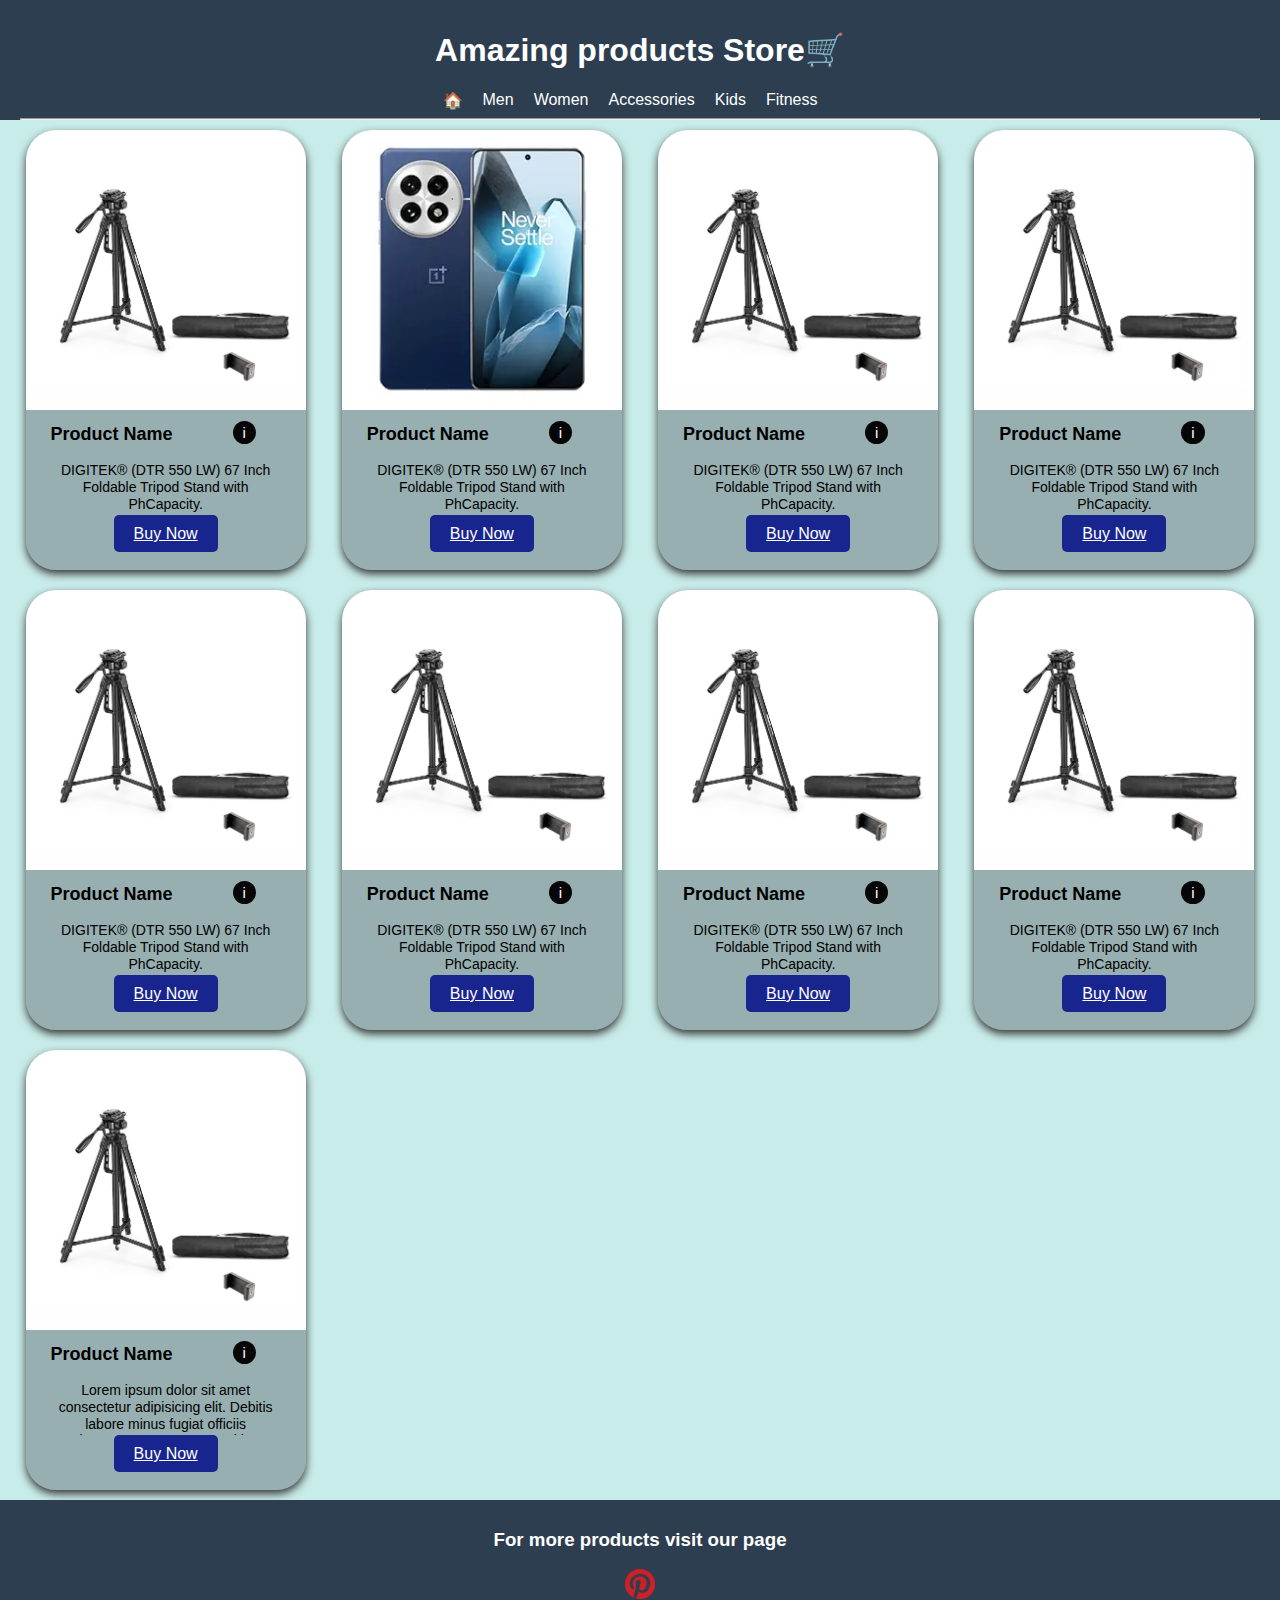
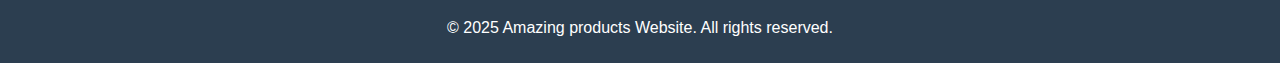
<file: Index.html>
<!DOCTYPE html>
<html lang="en">
<head>
    <meta charset="UTF-8">
    <meta name="viewport" content="width=device-width, initial-scale=1.0">
    <title>Products Portal</title>
    <link rel="stylesheet" href="Styles.css">
</head> 

<body style="background-color:rgba(6, 170, 156, 0.219); ">
    <header>
        <nav>
            <center><h1>Amazing products Store🛒</h1> </center>
            <ul>
                <li><a href="Index.html">🏠</a></li>
                <li><a href="men.html">Men</a></li>
                <li><a href="women.html">Women</a></li>
                <li><a href="accessories.html">Accessories</a></li>
                <li><a href="kids.html">Kids</a></li>
                <li><a href="fitness.html">Fitness</a></li>
                
            </ul><hr >
        </nav>
    </header>

    <section id="product-list">
        <!-- Product List will be dynamically added here via JavaScript -->
    </section>
    <div class="product-container" >
        <div class="product-card">
            <img src="image.jpeg" alt="Product Image" class="product-image">
            <div class="product-info">
                <div style="display: flex; align-items: center; gap: 10px;">
                    <h3 class="product-name">Product Name</h3>
                    <button class="info-button">i
                    <span class="tooltip">lorem 25How to place  two product cards parallel for mobile How to place  two product cards parallel for mobile!</span>
                    </button>
                </div>
                
                <p class="product-description">DIGITEK® (DTR 550 LW) 67 Inch Foldable Tripod Stand with PhCapacity.</p>
                
                <a href="https://amznd.to/4bwujHU" class="buy-button">Buy Now</a>
                 
            </div>
        </div>
    
        <div class="product-card">
            <img src="image1.jpeg" alt="Product Image" class="product-image">
            <div class="product-info">
                <div style="display: flex; align-items: center; gap: 10px;">
                    <h3 class="product-name">Product Name</h3>
                    <button class="info-button">i
                    <span class="tooltip">lorem 25How to place  two product cards parallel for mobile How to place  two product cards parallel for mobile

!</span>
                    </button>
                </div>
                
                <p class="product-description">DIGITEK® (DTR 550 LW) 67 Inch Foldable Tripod Stand with PhCapacity.</p>
                
                <a href="https://amznd.to/4bwujHU" class="buy-button">Buy Now</a>
                 
            </div>
        </div>

        <div class="product-card">
            <img src="image.jpeg" alt="Product Image" class="product-image">
            <div class="product-info">
                <div style="display: flex; align-items: center; gap: 10px;">
                    <h3 class="product-name">Product Name</h3>
                    <button class="info-button">i
                    <span class="tooltip">lorem 25How to place  two product cards parallel for mobile How to place  two product cards parallel for mobile

!</span>
                    </button>
                </div>
                
                <p class="product-description">DIGITEK® (DTR 550 LW) 67 Inch Foldable Tripod Stand with PhCapacity.</p>
                
                <a href="https://amznd.to/4bwujHU" class="buy-button">Buy Now</a>
                 
            </div>
        </div>

        <div class="product-card">
            <img src="image.jpeg" alt="Product Image" class="product-image">
            <div class="product-info">
                <div style="display: flex; align-items: center; gap: 10px;">
                    <h3 class="product-name">Product Name</h3>
                    <button class="info-button">i
                    <span class="tooltip">lorem 25How to place  two product cards parallel for mobile How to place  two product cards parallel for mobile

!</span>
                    </button>
                </div>
                
                <p class="product-description">DIGITEK® (DTR 550 LW) 67 Inch Foldable Tripod Stand with PhCapacity.</p>
                
                <a href="https://amznd.to/4bwujHU" class="buy-button">Buy Now</a>
                 
            </div>
        </div>

        <div class="product-card">
            <img src="image.jpeg" alt="Product Image" class="product-image">
            <div class="product-info">
                <div style="display: flex; align-items: center; gap: 10px;">
                    <h3 class="product-name">Product Name</h3>
                    <button class="info-button">i
                    <span class="tooltip">lorem 25How to place  two product cards parallel for mobile How to place  two product cards parallel for mobile

!</span>
                    </button>
                </div>
                
                <p class="product-description">DIGITEK® (DTR 550 LW) 67 Inch Foldable Tripod Stand with PhCapacity.</p>
                
                <a href="https://amznd.to/4bwujHU" class="buy-button">Buy Now</a>
                 
            </div>
        </div>

        <div class="product-card">
            <img src="image.jpeg" alt="Product Image" class="product-image">
            <div class="product-info">
                <div style="display: flex; align-items: center; gap: 10px;">
                    <h3 class="product-name">Product Name</h3>
                    <button class="info-button">i
                    <span class="tooltip">lorem 25How to place  two product cards parallel for mobile How to place  two product cards parallel for mobile

!</span>
                    </button>
                </div>
                
                <p class="product-description">DIGITEK® (DTR 550 LW) 67 Inch Foldable Tripod Stand with PhCapacity.</p>
                
                <a href="https://amznd.to/4bwujHU" class="buy-button">Buy Now</a>
                 
            </div>
        </div>

        <div class="product-card">
            <img src="image.jpeg" alt="Product Image" class="product-image">
            <div class="product-info">
                <div style="display: flex; align-items: center; gap: 10px;">
                    <h3 class="product-name">Product Name</h3>
                    <button class="info-button">i
                    <span class="tooltip">lorem 25How to place  two product cards parallel for mobile How to place  two product cards parallel for mobile

!</span>
                    </button>
                </div>
                
                <p class="product-description">DIGITEK® (DTR 550 LW) 67 Inch Foldable Tripod Stand with PhCapacity.</p>
                
                <a href="https://amznd.to/4bwujHU" class="buy-button">Buy Now</a>
                 
            </div>
        </div>

        <div class="product-card">
            <img src="image.jpeg" alt="Product Image" class="product-image">
            <div class="product-info">
                <div style="display: flex; align-items: center; gap: 10px;">
                    <h3 class="product-name">Product Name</h3>
                    <button class="info-button">i
                    <span class="tooltip">lorem 50 How to place  two product cards parallel for mobile How to place  two product cards parallel for mobile

!</span>
                    </button>
                </div>
                
                <p class="product-description">DIGITEK® (DTR 550 LW) 67 Inch Foldable Tripod Stand with PhCapacity.</p>
                
                <a href="https://amznd.to/4bwujHU" class="buy-button">Buy Now</a>
                 
            </div>
        </div>

        <div class="product-card">
            <img src="image.jpeg" alt="Product Image" class="product-image">
            <div class="product-info">
                <div style="display: flex; align-items: center; gap: 10px;">
                    <h3 class="product-name">Product Name</h3>
                    <button class="info-button">i
                    <span class="tooltip">Lorem ipsum dolor sit amet consectetur adipisicing elit. Obcaecati corporis dolore eligendi illo adipisci? Laudantium in dicta pariatur animi cumque magni adipisci consectetur! Corrupti laborum fugiat laudantium suscipit esse cum!</span>
                    </button>
                </div>
                
                <p class="product-description">Lorem ipsum dolor sit amet consectetur adipisicing elit. Debitis labore minus fugiat officiis voluptatem autem aut sequi ipsa esse, recusandae quasi voluptas maxime, obcaecati explicabo consectetur? Tenetur saepe dolorum laborum..</p>
                
                <a href="https://amznd.to/4bwujHU" class="buy-button">Buy Now</a>
                 
            </div>
        </div>
    </div>

    <footer>
        <h3>For more products visit our page</h3><a href="https://www.pinterest.com/yourpinterestprofile" target="_blank">
            <img src="pinterest-logo.png" alt="Pinterest" width="30" height="30">
        </a>
        <p>&copy; 2025 Amazing products Website. All rights reserved.</p>
    </footer>

    <script src="Script.js"></script>
</body>
</html>
</file>
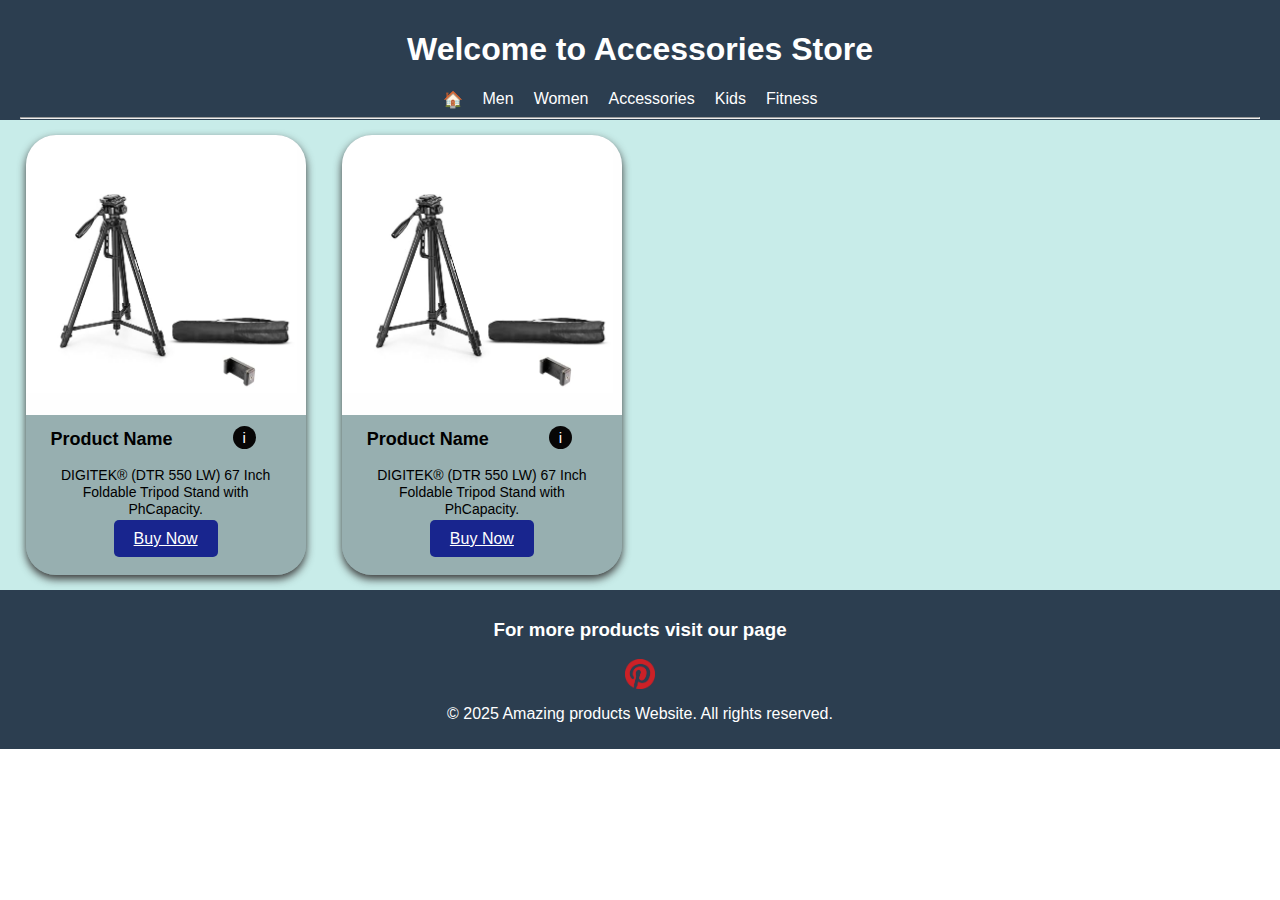
<file: accessories.html>
<link rel="stylesheet" href="Styles.css">
<body>
    <header>
        <nav>
            <center><h1  class="men-head">Welcome to Accessories Store</h1></center>
            <ul>
                <li><a href="Index.html">🏠</a></li>
                <li><a href="men.html">Men</a></li>
                <li><a href="women.html">Women</a></li>
                <li><a href="accessories.html">Accessories</a></li>
                <li><a href="kids.html">Kids</a></li>
                <li><a href="fitness.html">Fitness</a></li>
            
            </ul>
            <hr>
        </nav>
       
    </header>
    

<section style="background-color: rgba(6, 170, 156, 0.219);">
<div class="product-container">
    <div class="product-card">
        <img src="image.jpeg" alt="Product Image" class="product-image">
        <div class="product-info">
            <div style="display: flex; align-items: center; gap: 10px;">
                <h3 class="product-name">Product Name</h3>
                <button class="info-button">i
                <span class="tooltip">lorem 25How to place  two product cards parallel for mobile How to place  two product cards parallel for mobile

!</span>
                </button>
            </div>
            
            <p class="product-description">DIGITEK® (DTR 550 LW) 67 Inch Foldable Tripod Stand with PhCapacity.</p>
            
            <a href="https://amznd.to/4bwujHU" class="buy-button">Buy Now</a>
             
        </div>
    </div>
    <div class="product-card">
        <img src="image.jpeg" alt="Product Image" class="product-image">
        <div class="product-info">
            <div style="display: flex; align-items: center; gap: 10px;">
                <h3 class="product-name">Product Name</h3>
                <button class="info-button">i
                <span class="tooltip">lorem 25How to place  two product cards parallel for mobile How to place  two product cards parallel for mobile

!</span>
                </button>
            </div>
            
            <p class="product-description">DIGITEK® (DTR 550 LW) 67 Inch Foldable Tripod Stand with PhCapacity.</p>
            
            <a href="https://amznd.to/4bwujHU" class="buy-button">Buy Now</a>
             
        </div>
    </div>
</div>
</section>
</body>

<footer>
    <h3>For more products visit our page</h3><a href="https://www.pinterest.com/yourpinterestprofile" target="_blank">
        <img src="pinterest-logo.png" alt="Pinterest" width="30" height="30">
    </a>
    <p>&copy; 2025 Amazing products Website. All rights reserved.</p>
</footer>
</file>
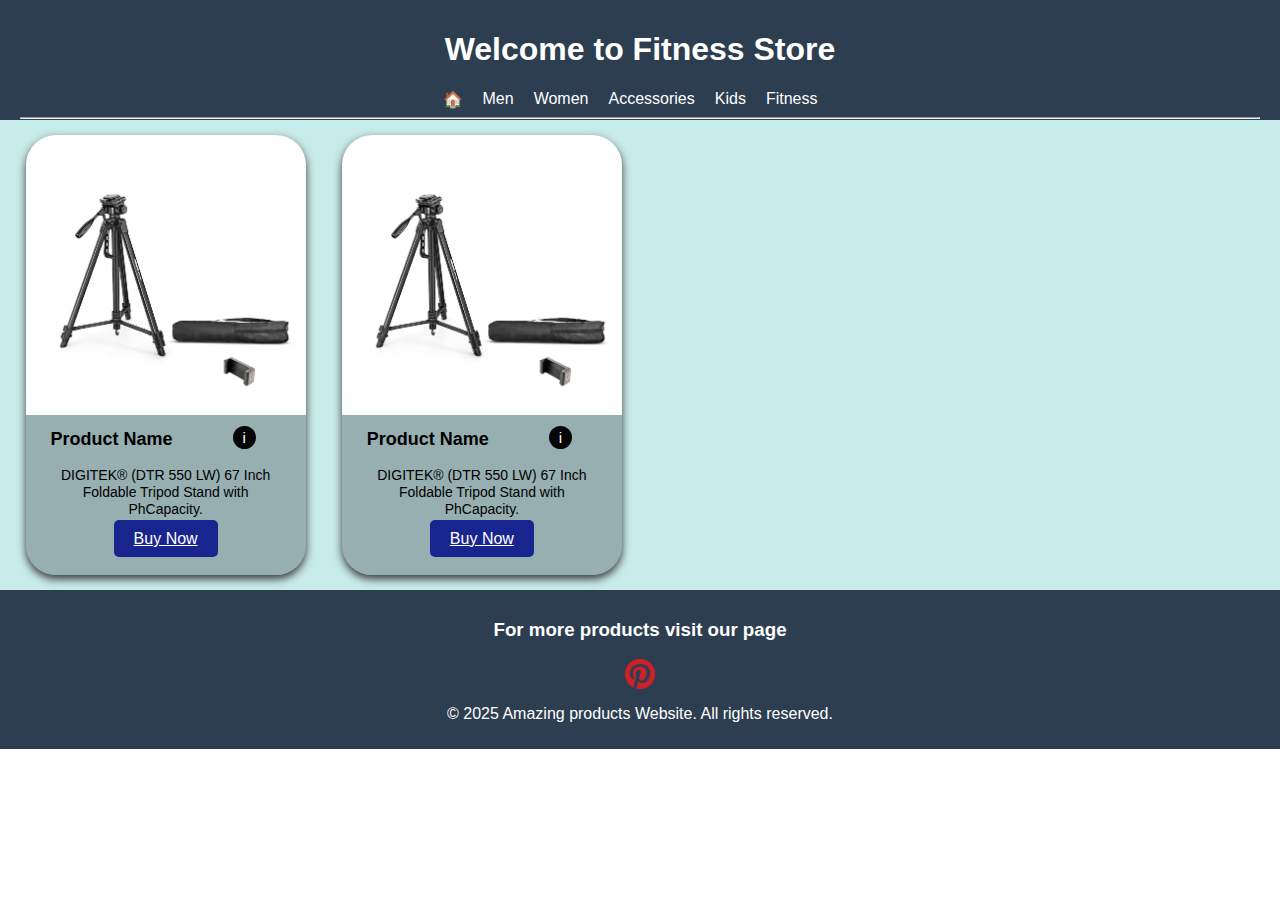
<file: fitness.html>
<link rel="stylesheet" href="Styles.css">
<body>
    <header>
        <nav>
            <center><h1  class="men-head">Welcome to Fitness Store</h1></center>
            <ul>
                <li><a href="Index.html">🏠</a></li>
                <li><a href="men.html">Men</a></li>
                <li><a href="women.html">Women</a></li>
                <li><a href="accessories.html">Accessories</a></li>
                <li><a href="kids.html">Kids</a></li>
                <li><a href="fitness.html">Fitness</a></li>
            
            </ul>
            <hr>
        </nav>
        
    </header>
    

<section style="background-color: rgba(6, 170, 156, 0.219);">
<div class="product-container">
    <div class="product-card">
        <img src="image.jpeg" alt="Product Image" class="product-image">
        <div class="product-info">
            <div style="display: flex; align-items: center; gap: 10px;">
                <h3 class="product-name">Product Name</h3>
                <button class="info-button">i
                <span class="tooltip">lorem 25How to place  two product cards parallel for mobile How to place  two product cards parallel for mobile

!</span>
                </button>
            </div>
            
            <p class="product-description">DIGITEK® (DTR 550 LW) 67 Inch Foldable Tripod Stand with PhCapacity.</p>
            
            <a href="https://amznd.to/4bwujHU" class="buy-button">Buy Now</a>
             
        </div>
    </div>
    <div class="product-card">
        <img src="image.jpeg" alt="Product Image" class="product-image">
        <div class="product-info">
            <div style="display: flex; align-items: center; gap: 10px;">
                <h3 class="product-name">Product Name</h3>
                <button class="info-button">i
                <span class="tooltip">lorem 25How to place  two product cards parallel for mobile How to place  two product cards parallel for mobile

!</span>
                </button>
            </div>
            
            <p class="product-description">DIGITEK® (DTR 550 LW) 67 Inch Foldable Tripod Stand with PhCapacity.</p>
            
            <a href="https://amznd.to/4bwujHU" class="buy-button">Buy Now</a>
             
        </div>
    </div>
</div>
</section>
</body>

<footer>
    <h3>For more products visit our page</h3><a href="https://www.pinterest.com/yourpinterestprofile" target="_blank">
        <img src="pinterest-logo.png" alt="Pinterest" width="30" height="30">
    </a>
    <p>&copy; 2025 Amazing products Website. All rights reserved.</p>
</footer>
</file>
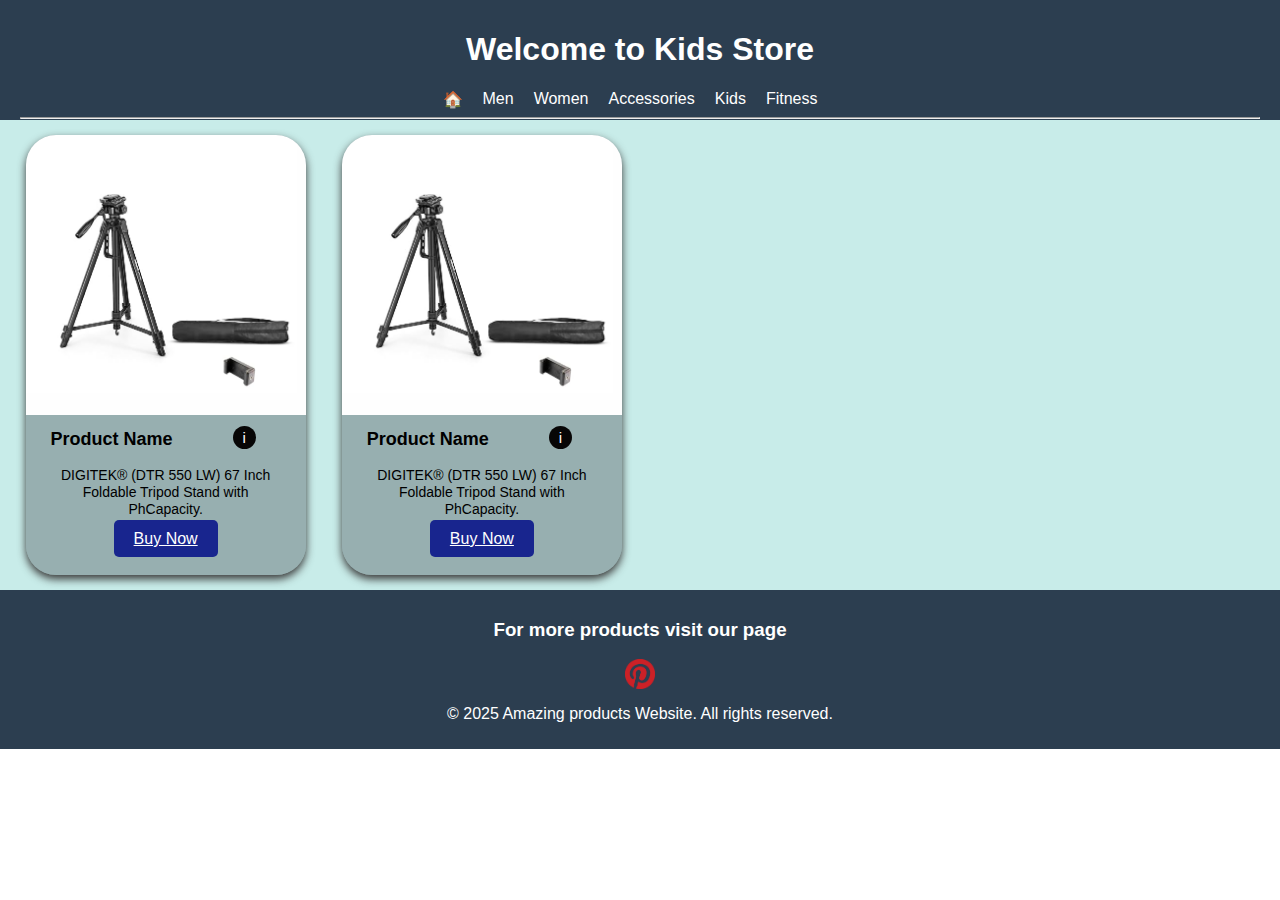
<file: kids.html>
<link rel="stylesheet" href="Styles.css">
<body>
    <header>
        <nav>
            <center><h1  class="men-head">Welcome to Kids Store</h1></center>
            <ul>
                <li><a href="Index.html">🏠</a></li>
                <li><a href="men.html">Men</a></li>
                <li><a href="women.html">Women</a></li>
                <li><a href="accessories.html">Accessories</a></li>
                <li><a href="kids.html">Kids</a></li>
                <li><a href="fitness.html">Fitness</a></li>
            
            </ul>
            <hr>
        </nav>
    </header>
    

<section style="background-color: rgba(6, 170, 156, 0.219);">
<div class="product-container">
    <div class="product-card">
        <img src="image.jpeg" alt="Product Image" class="product-image">
        <div class="product-info">
            <div style="display: flex; align-items: center; gap: 10px;">
                <h3 class="product-name">Product Name</h3>
                <button class="info-button">i
                <span class="tooltip">lorem 25How to place  two product cards parallel for mobile How to place  two product cards parallel for mobile

!</span>
                </button>
            </div>
            
            <p class="product-description">DIGITEK® (DTR 550 LW) 67 Inch Foldable Tripod Stand with PhCapacity.</p>
            
            <a href="https://amznd.to/4bwujHU" class="buy-button">Buy Now</a>
             
        </div>
    </div>
    <div class="product-card">
        <img src="image.jpeg" alt="Product Image" class="product-image">
        <div class="product-info">
            <div style="display: flex; align-items: center; gap: 10px;">
                <h3 class="product-name">Product Name</h3>
                <button class="info-button">i
                <span class="tooltip">lorem 25How to place  two product cards parallel for mobile How to place  two product cards parallel for mobile

!</span>
                </button>
            </div>
            
            <p class="product-description">DIGITEK® (DTR 550 LW) 67 Inch Foldable Tripod Stand with PhCapacity.</p>
            
            <a href="https://amznd.to/4bwujHU" class="buy-button">Buy Now</a>
             
        </div>
    </div>
</div>
</section>
</body>

<footer>
    <h3>For more products visit our page</h3><a href="https://www.pinterest.com/yourpinterestprofile" target="_blank">
        <img src="pinterest-logo.png" alt="Pinterest" width="30" height="30">
    </a>
    <p>&copy; 2025 Amazing products Website. All rights reserved.</p>
</footer>
</file>
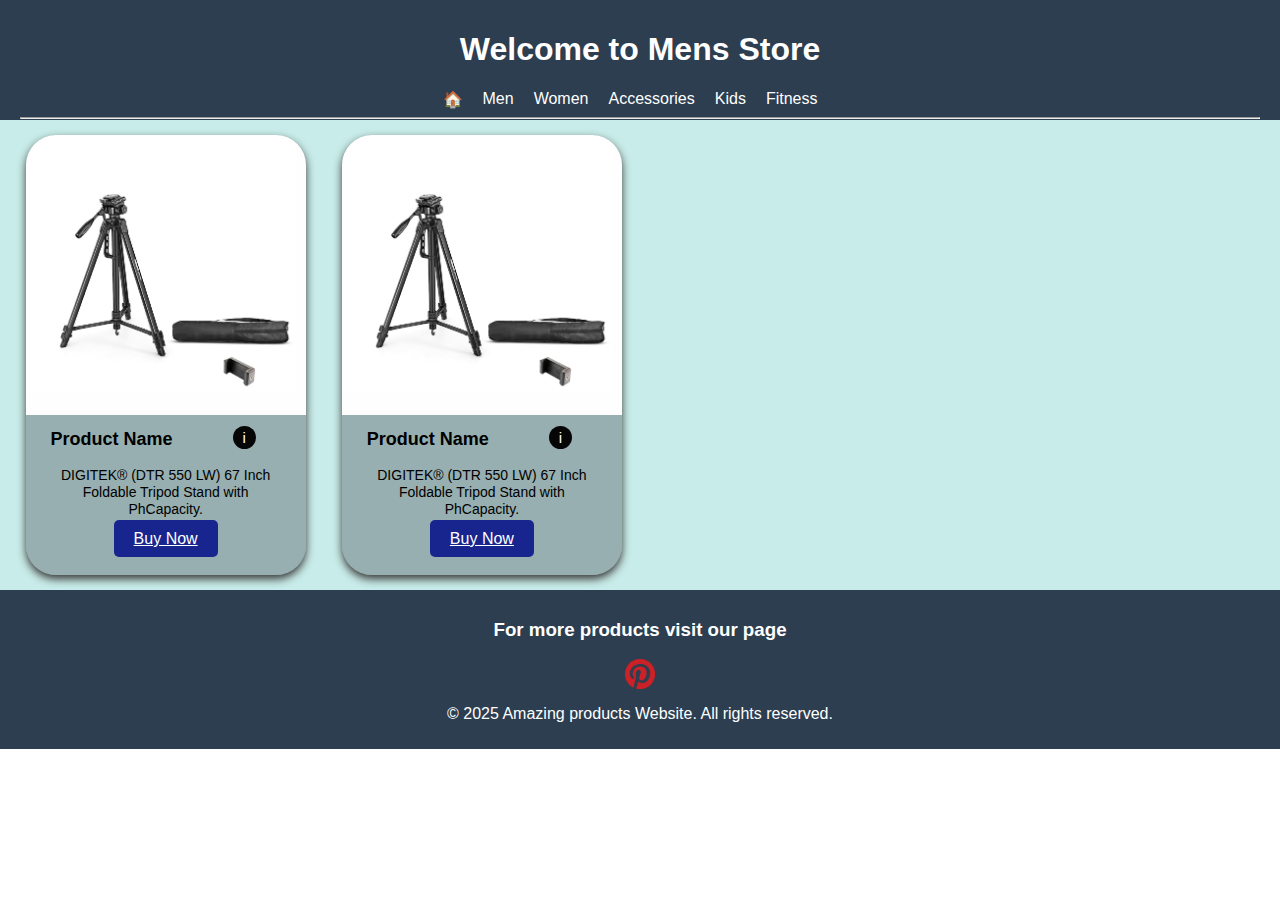
<file: men.html>
<link rel="stylesheet" href="Styles.css">
<body>
    <header>
        <nav>
            <center><h1  class="men-head">Welcome to Mens Store</h1></center>
            <ul>
                <li><a href="Index.html">🏠</a></li>
                <li><a href="men.html">Men</a></li>
                <li><a href="women.html">Women</a></li>
                <li><a href="accessories.html">Accessories</a></li>
                <li><a href="kids.html">Kids</a></li>
                <li><a href="fitness.html">Fitness</a></li>
            
            </ul>
            <hr>
        </nav>
    </header>
    

<section style="background-color: rgba(6, 170, 156, 0.219);">
<div class="product-container">
    <div class="product-card">
        <img src="image.jpeg" alt="Product Image" class="product-image">
        <div class="product-info">
            <div style="display: flex; align-items: center; gap: 10px;">
                <h3 class="product-name">Product Name</h3>
                <button class="info-button">i
                <span class="tooltip">lorem 25How to place  two product cards parallel for mobile How to place  two product cards parallel for mobile

!</span>
                </button>
            </div>
            
            <p class="product-description">DIGITEK® (DTR 550 LW) 67 Inch Foldable Tripod Stand with PhCapacity.</p>
            
            <a href="https://amznd.to/4bwujHU" class="buy-button">Buy Now</a>
             
        </div>
    </div>
    <div class="product-card">
        <img src="image.jpeg" alt="Product Image" class="product-image">
        <div class="product-info">
            <div style="display: flex; align-items: center; gap: 10px;">
                <h3 class="product-name">Product Name</h3>
                <button class="info-button">i
                <span class="tooltip">lorem 25How to place  two product cards parallel for mobile How to place  two product cards parallel for mobile

!</span>
                </button>
            </div>
            
            <p class="product-description">DIGITEK® (DTR 550 LW) 67 Inch Foldable Tripod Stand with PhCapacity.</p>
            
            <a href="https://amznd.to/4bwujHU" class="buy-button">Buy Now</a>
             
        </div>
    </div>
</div>
</section>
</body>

<footer>
    <h3>For more products visit our page</h3><a href="https://www.pinterest.com/yourpinterestprofile" target="_blank">
        <img src="pinterest-logo.png" alt="Pinterest" width="30" height="30">
    </a>
    <p>&copy; 2025 Amazing products Website. All rights reserved.</p>
</footer>
</file>
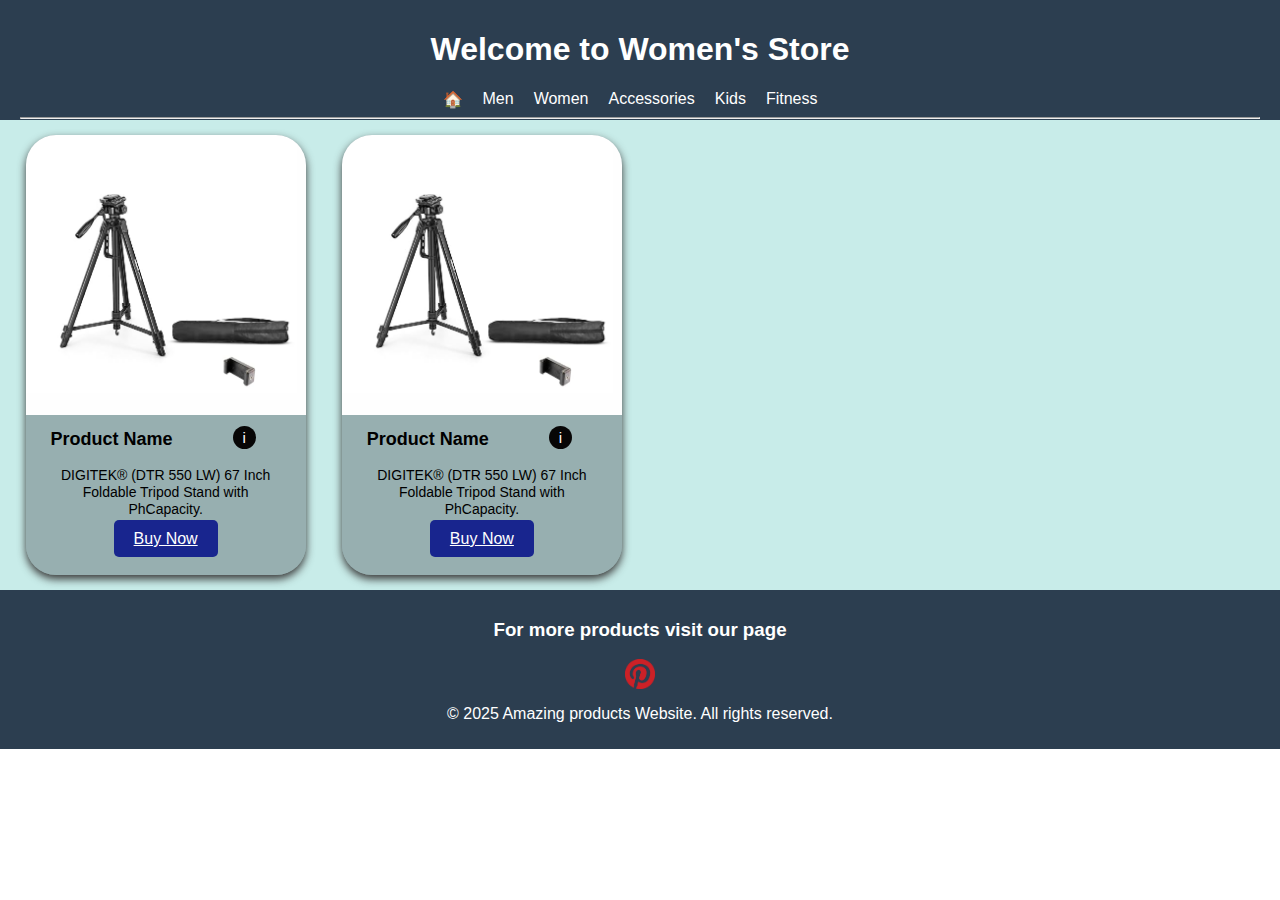
<file: women.html>
<link rel="stylesheet" href="Styles.css">
<body>
    <header>
        <nav>
            <center><h1  class="men-head">Welcome to Women's Store</h1></center>
            <ul>
                <li><a href="Index.html">🏠</a></li>
                <li><a href="men.html">Men</a></li>
                <li><a href="women.html">Women</a></li>
                <li><a href="accessories.html">Accessories</a></li>
                <li><a href="kids.html">Kids</a></li>
                <li><a href="fitness.html">Fitness</a></li>
            
            </ul>
            <hr>
        </nav>
        
    </header>
    

<section style="background-color:  rgba(6, 170, 156, 0.219) ;">
<div class="product-container">
    <div class="product-card">
        <img src="image.jpeg" alt="Product Image" class="product-image">
        <div class="product-info">
            <div style="display: flex; align-items: center; gap: 10px;">
                <h3 class="product-name">Product Name</h3>
                <button class="info-button">i
                <span class="tooltip">lorem 25How to place  two product cards parallel for mobile How to place  two product cards parallel for mobile

!</span>
                </button>
            </div>
            
            <p class="product-description">DIGITEK® (DTR 550 LW) 67 Inch Foldable Tripod Stand with PhCapacity.</p>
            
            <a href="https://amznd.to/4bwujHU" class="buy-button">Buy Now</a>
             
        </div>
    </div>
    <div class="product-card">
        <img src="image.jpeg" alt="Product Image" class="product-image">
        <div class="product-info">
            <div style="display: flex; align-items: center; gap: 10px;">
                <h3 class="product-name">Product Name</h3>
                <button class="info-button">i
                <span class="tooltip">lorem 25How to place  two product cards parallel for mobile How to place  two product cards parallel for mobile

!</span>
                </button>
            </div>
            
            <p class="product-description">DIGITEK® (DTR 550 LW) 67 Inch Foldable Tripod Stand with PhCapacity.</p>
            
            <a href="https://amznd.to/4bwujHU" class="buy-button">Buy Now</a>
             
        </div>
    </div>
</div>
</section>
</body>

<footer>
    <h3>For more products visit our page</h3><a href="https://www.pinterest.com/yourpinterestprofile" target="_blank">
        <img src="pinterest-logo.png" alt="Pinterest" width="30" height="30">
    </a>
    <p>&copy; 2025 Amazing products Website. All rights reserved.</p>
</footer>
</file>
<file: Styles.css>
body {
    font-family: Arial, sans-serif;
    margin: 0;
    padding: 0;
}

header {
    background-color: #2C3E50;
    color: white;
    padding: 10px 20px;
    height: 100px;
    
}

nav ul {
    list-style-type: none;
    margin: 0;
    padding: 0;
    display:flex ;
    align-items: center;
    justify-content :center;  
}


nav ul li {
    margin-right: 20px;
}

nav ul li a {
    color: white;
    text-decoration: none;
}

nav select {
    padding: 5px;
}

footer {
    background-color: #2C3E50;
    color: white;
    text-align: center;
    padding: 10px 0;
    position: fixed;
    bottom: 0;
    width: 100%;
    position: relative;
}


.product-container {
    display: grid;
    justify-content: space-evenly;  /* Distribute space evenly between boxes */
    column-gap: 5px;  /* Optional: Adds space between items */
    flex-wrap: wrap;
    padding: 10px;
    padding-right: 10px; 
    min-height: 50vh ;
    grid-template-columns: repeat(4, 1fr);
    row-gap: 20px;/* Allow items to wrap to the next line if there's not enough space */
}

.product-card {
    width: 110%;
    max-width: 90%;
    height:440px;
    border-radius: 30px;
    box-shadow: 0 4px 8px rgb(56, 55, 55);
    overflow: hidden;
    text-align: center;
    transition: transform 0.3s ease;
    margin: auto;
    background-color:  #555e666e;
}

.product-card:hover {
    transform: translateY(-10px);
    box-shadow: 0 4px 8px rgb(34, 29, 29);
}

.product-image {
    width: 100%;
    height: 280px;
    object-fit: cover;
    margin-bottom:-10px;
    display: block;
    /* border-bottom: 1px solid #ddd; */
}

.product-info {
    padding: 20px;
}

.product-name {
    font-size: 18px;
    font-weight: bold;
    color: rgb(0, 0, 0);
    margin: 5px 0;
    height: 15px;
    margin-left: 5px;
    text-align: center;
    line-height: 1;
}

.product-description {
    font-size: 14px;
    color: rgb(0, 0, 0);
    margin: 10px 0;
    height: 48px;
    overflow-y: auto; /* Enable vertical scrolling when content overflows */
    margin-top:12px;
    padding:5px;
    line-height: 1.2; /* Control the spacing between lines of text */
    white-space: pre-wrap;
    
}



.buy-button {
    background-color:#121e8df3;
    color: white;
    border: none;
    padding: 10px 20px;
    border-radius: 5px;
    font-size: 16px;
    cursor: pointer;
    transition: background-color 0.3s ease;
    
}

.buy-button:hover {
    background-color: #10059c;
    box-shadow: 0 6px 6px rgba(0, 0, 2, 0.986);
    transform: scale(1.1);
}
.buy-button:active {
    transform: translateY(2px); /* Makes it bounce down */
}

body, html {
    height: 100%;  /* Ensure the body and html take up the full height of the screen */
    margin: 0;
    padding: 0;
}

.info-button {
    background-color: #070606;
    color: rgb(255, 255, 255);
    border: none;
    padding: 3px 10px;
    font-size: 15px;
    cursor: pointer;
    position: relative;
    border-radius: 15px;
    transition: background-color 0.3s ease;
    margin-left: 50px;
}

/* .info-button:hover {
    background-color: #050505;
} */

/* Tooltip styles */
.tooltip {
    visibility: hidden;
    width: 125px;
    max-height: 250px;
    background-color: rgba(0, 0, 0, 0.7);
    color: white;
    text-align: center;
    border-radius: 15px;
    padding: 5px;
    position: absolute;
    bottom: 125%;  /* Position above the button */
    left: 50%;
    margin-left: -100px;  /* Centers the tooltip */
    opacity: 0;
    transition: opacity 0.3s ease, visibility 0.3s ease;
    overflow-y: auto;
    white-space: pre-wrap;
}

/* Show tooltip on hover */
.info-button:hover .tooltip {
    visibility: visible;
    opacity: 1;
}

@media (max-width: 768px) {
    .product-container {
        grid-template-columns: repeat(2, 1fr);
        margin: auto;
    }
}

        /* ✅ For Smaller Mobile Screens (Max width 480px) → Still 2 cards per row */
@media (max-width: 480px) {
    .product-container {
        grid-template-columns: repeat(2, 1fr);
    }
}

@media (max-width: 1024px) {
    .container {
        grid-template-columns: repeat(4, 1fr);
    }
}
</file>
